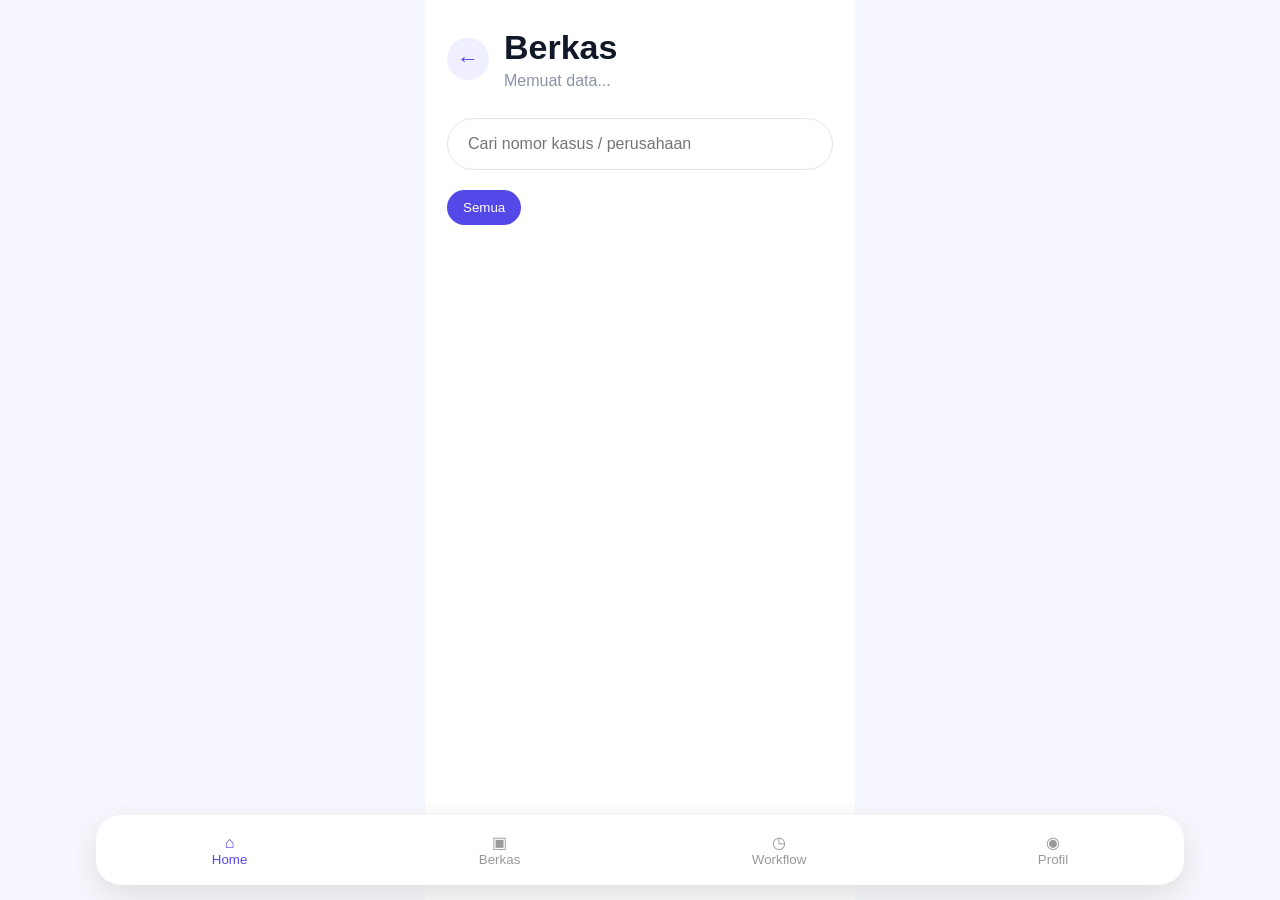
<file: berkas.html>
<!DOCTYPE html>
<html lang="id">
<head>
<meta charset="UTF-8">
<meta name="viewport" content="width=device-width,initial-scale=1.0,viewport-fit=cover">
<title>Kabayan Monitor - Berkas</title>
<link rel="stylesheet" href="css/berkas.css">
</head>

<body>

<div class="app">

<header>
<button class="back">←</button>
<div>
<h1>Berkas</h1>
<p id="total">Memuat data...</p>
</div>
</header>


<div class="search">
<input id="search" placeholder="Cari nomor kasus / perusahaan">
</div>


<div class="filters" id="filters">
<button class="active" data-filter="all">Semua</button>
</div>


<section id="list"></section>


<nav>
<div class="active">⌂<small>Home</small></div>
<div>▣<small>Berkas</small></div>
<div>◷<small>Workflow</small></div>
<div>◉<small>Profil</small></div>
</nav>

</div>


<script src="js/supabase.js"></script>
<script src="js/berkas.js"></script>

</body>
</html>
</file>
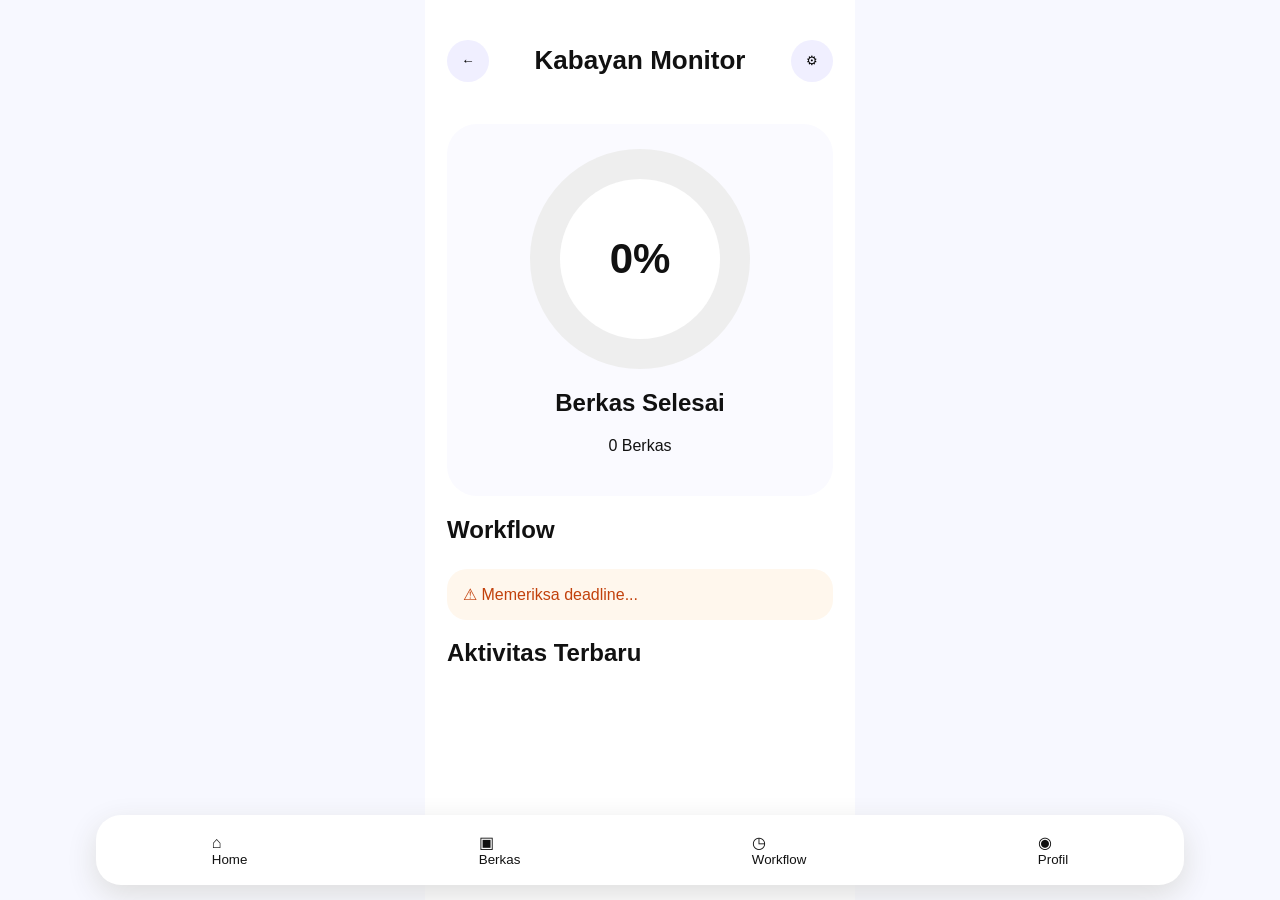
<file: dashboard.html>
<!DOCTYPE html>
<html lang="id">
<head>
<meta charset="UTF-8">
<meta name="viewport" content="width=device-width,initial-scale=1.0">
<title>Kabayan Monitor</title>
<link rel="stylesheet" href="css/dashboard.css">
</head>
<body>
<div class="app">

<header>
<button>←</button>
<h1>Kabayan Monitor</h1>
<button>⚙</button>
</header>

<section class="card progress-card" onclick="openProgress()">
<div class="donut"><span id="progress">0%</span></div>
<h2>Berkas Selesai</h2>
<p id="total">0 Berkas</p>
</section>

<section>
<h2>Workflow</h2>
<div id="workflow"></div>
</section>

<section class="alert" onclick="openDeadline()">
⚠ <span id="deadline">Memeriksa deadline...</span>
</section>

<section>
<h2>Aktivitas Terbaru</h2>
<div id="activity"></div>
</section>

<nav>
<span>⌂<small>Home</small></span>
<span>▣<small>Berkas</small></span>
<span>◷<small>Workflow</small></span>
<span>◉<small>Profil</small></span>
</nav>

</div>
<script src="js/supabase.js"></script>
<script src="js/dashboard.js"></script>
</body>
</html>
</file>
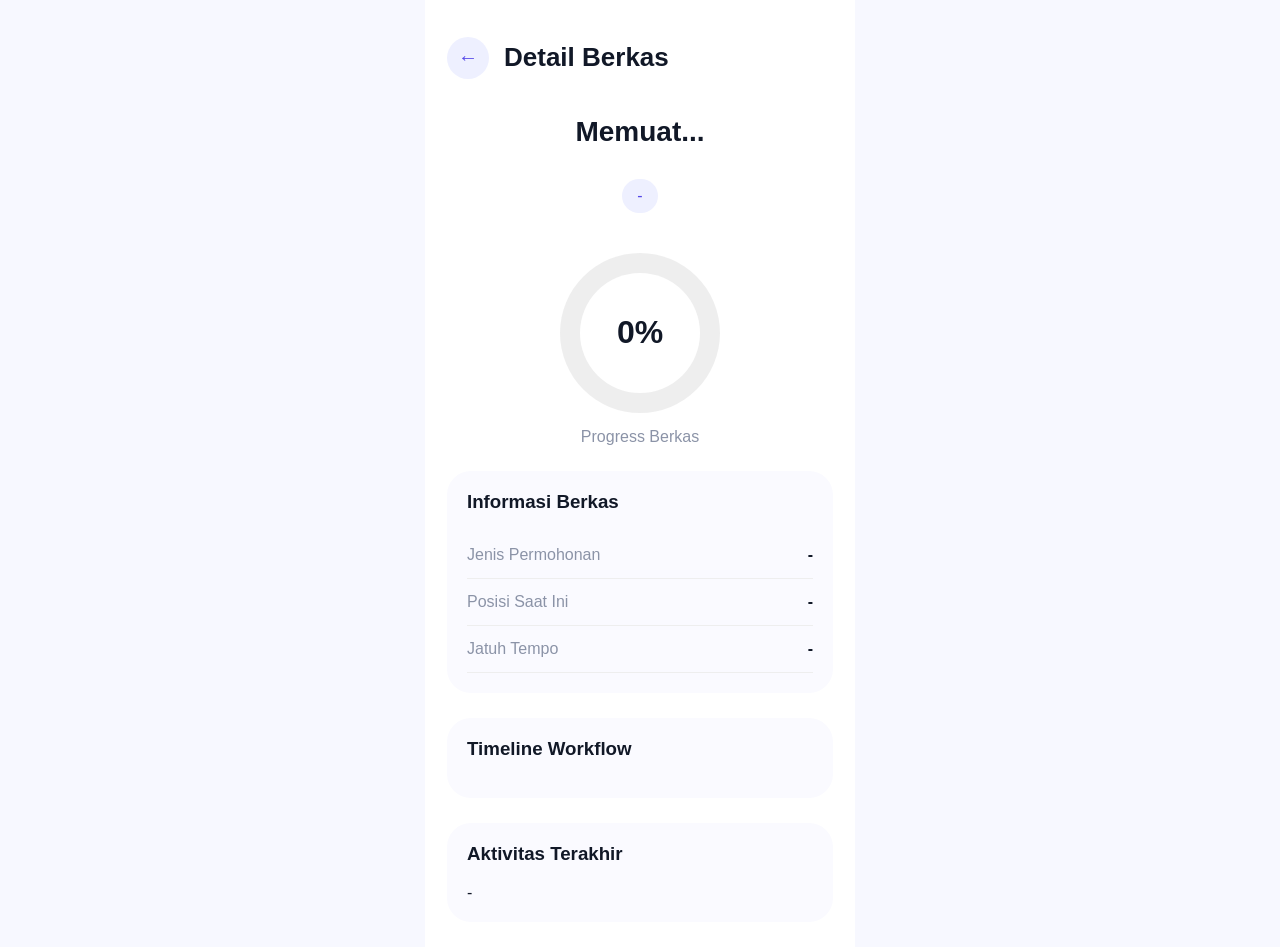
<file: detail-berkas.html>
<!DOCTYPE html>
<html lang="id">
<head>
<meta charset="UTF-8">
<meta name="viewport" content="width=device-width,initial-scale=1.0,viewport-fit=cover">
<title>Detail Berkas - Kabayan Monitor</title>
<link rel="stylesheet" href="css/detail.css">
</head>
<body>

<div class="app">

<header>
<button class="back">←</button>
<h1>Detail Berkas</h1>
</header>

<section class="hero">
<h2 id="company">Memuat...</h2>
<p id="case"></p>

<div class="status" id="status">-</div>

<div class="progress-card">
<div class="circle">
<strong id="progress">0%</strong>
</div>
<span>Progress Berkas</span>
</div>
</section>


<section class="card">
<h3>Informasi Berkas</h3>

<div class="row"><span>Jenis Permohonan</span><b id="jenis">-</b></div>
<div class="row"><span>Posisi Saat Ini</span><b id="posisi">-</b></div>
<div class="row"><span>Jatuh Tempo</span><b id="tempo">-</b></div>

</section>


<section class="card">
<h3>Timeline Workflow</h3>
<div id="timeline"></div>
</section>


<section class="card">
<h3>Aktivitas Terakhir</h3>
<div id="activity">-</div>
</section>

</div>

<script src="js/supabase.js"></script>
<script src="js/detail.js"></script>

</body>
</html>
</file>
<file: css/berkas.css>
*{
box-sizing:border-box;
}

body{
margin:0;
background:#f7f8ff;
font-family:-apple-system,BlinkMacSystemFont,"SF Pro Display","Segoe UI",sans-serif;
color:#111827;
}

.app{
max-width:430px;
min-height:100vh;
margin:auto;
background:white;
padding:28px 22px 100px;
}

header{
display:flex;
align-items:center;
gap:15px;
}

.back{
width:42px;
height:42px;
border:0;
border-radius:50%;
background:#f0efff;
color:#5548e8;
font-size:22px;
}

h1{
margin:0;
font-size:34px;
}

header p{
margin:5px 0 0;
color:#8b93a7;
}

.search input{
margin-top:28px;
width:100%;
height:52px;
border-radius:28px;
border:1px solid #e1e4ef;
padding:0 20px;
font-size:16px;
}

.filters{
display:flex;
gap:8px;
overflow:auto;
margin:20px 0;
}

.filters button{
border:0;
padding:10px 16px;
border-radius:20px;
background:#f1f2f8;
white-space:nowrap;
}

.filters .active{
background:#5548e8;
color:white;
}

.card{
background:#fff;
border:1px solid #edf0f7;
border-radius:24px;
padding:20px;
margin-bottom:15px;
box-shadow:0 8px 25px rgba(0,0,0,.04);
}

.company{
font-size:20px;
font-weight:700;
}

.case{
color:#8b93a7;
margin-top:5px;
}

.position{
display:inline-block;
margin-top:15px;
background:#eef0ff;
color:#5548e8;
padding:7px 12px;
border-radius:15px;
font-size:13px;
}

.progress{
margin-top:18px;
height:8px;
background:#eee;
border-radius:10px;
}

.progress span{
display:block;
height:100%;
background:linear-gradient(90deg,#5548e8,#55c9dc);
border-radius:10px;
}

.deadline{
margin-top:12px;
color:#6b7280;
font-size:14px;
}

nav{
position:fixed;
bottom:15px;
left:50%;
transform:translateX(-50%);
width:85%;
height:70px;
background:white;
border-radius:25px;
display:flex;
justify-content:space-around;
align-items:center;
box-shadow:0 10px 30px #ddd;
}

nav div{
text-align:center;
color:#999;
}

nav .active{
color:#5548e8;
}

nav small{
display:block;
}
</file>
<file: css/dashboard.css>
*{box-sizing:border-box}
body{margin:0;background:#f7f8ff;font-family:-apple-system,BlinkMacSystemFont,"SF Pro Display",sans-serif;color:#111}
.app{max-width:430px;margin:auto;background:#fff;min-height:100vh;padding:28px 22px 100px}
header{display:flex;justify-content:space-between;align-items:center}
header button{border:0;background:#f0efff;border-radius:50%;width:42px;height:42px}
h1{font-size:26px}
.card{background:#fafaff;border-radius:30px;padding:25px;text-align:center;margin-top:30px}
.donut{width:220px;height:220px;border-radius:50%;margin:auto;background:conic-gradient(#5548e8 0,#55c9dc 0,#eee 0);display:flex;align-items:center;justify-content:center}
.donut span{width:160px;height:160px;background:#fff;border-radius:50%;display:flex;align-items:center;justify-content:center;font-size:42px;font-weight:700}
.workflow-item{display:flex;align-items:center;padding:15px 0;gap:12px;cursor:pointer}
.dot{width:40px;height:40px;background:#eef0ff;border-radius:50%}
.info{flex:1}
.bar{height:7px;background:#eee;border-radius:10px;margin-top:7px}
.bar span{display:block;height:100%;background:#5548e8;border-radius:10px}
.alert{margin-top:25px;background:#fff7ed;padding:16px;border-radius:20px;color:#c2410c;cursor:pointer}
.activity{background:#f7f8ff;padding:15px;border-radius:18px;margin-bottom:10px}
nav{position:fixed;bottom:15px;left:50%;transform:translateX(-50%);width:85%;height:70px;background:#fff;border-radius:25px;box-shadow:0 10px 30px #ddd;display:flex;justify-content:space-around;align-items:center}
nav small{display:block}
</file>
<file: css/detail.css>
*{box-sizing:border-box}
body{margin:0;background:#f7f8ff;font-family:-apple-system,BlinkMacSystemFont,"SF Pro Display",sans-serif;color:#111827}
.app{max-width:430px;margin:auto;background:#fff;min-height:100vh;padding:25px 22px}
header{display:flex;align-items:center;gap:15px}
.back{border:0;background:#eef0ff;color:#5548e8;width:42px;height:42px;border-radius:50%;font-size:20px}
h1{font-size:26px}
.hero{text-align:center;margin-top:25px}
.hero h2{font-size:28px;margin-bottom:5px}
.hero p{color:#8b93a7}
.status{display:inline-block;background:#eef0ff;color:#5548e8;border-radius:20px;padding:8px 15px;margin:15px}
.progress-card{margin-top:25px}
.circle{width:160px;height:160px;border-radius:50%;margin:auto;background:conic-gradient(#5548e8 0deg,#55c9dc 0deg,#eee 0deg);display:flex;align-items:center;justify-content:center}
.circle strong{width:120px;height:120px;border-radius:50%;background:white;display:flex;align-items:center;justify-content:center;font-size:32px}
.progress-card span{display:block;margin-top:15px;color:#8b93a7}
.card{margin-top:25px;background:#fafaff;border-radius:24px;padding:20px}
.card h3{margin-top:0}
.row{display:flex;justify-content:space-between;padding:14px 0;border-bottom:1px solid #eee;gap:15px}
.row span{color:#8b93a7}
.timeline-item{display:flex;gap:15px;margin:18px 0}
.dot{width:30px;height:30px;border-radius:50%;background:#5548e8;color:white;text-align:center;padding-top:5px}
.pending{background:#ddd;color:#777}
</file>
